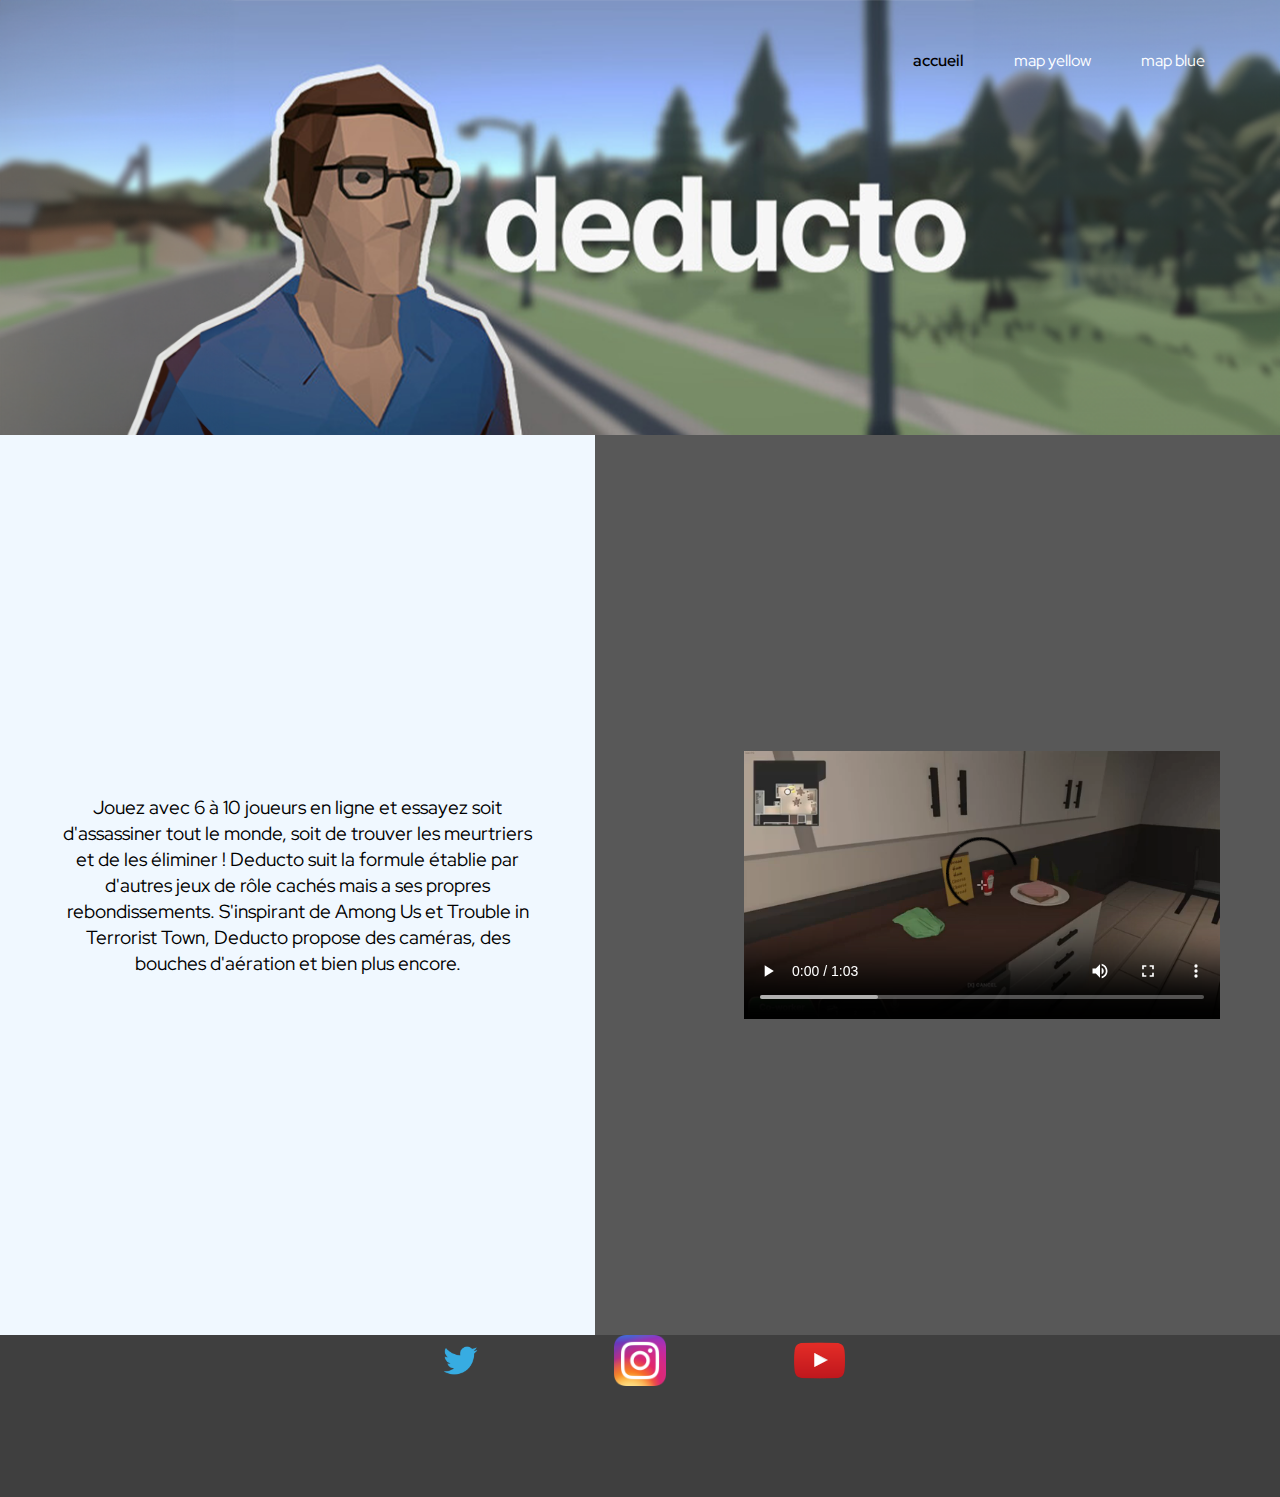
<file: site internet/index.html>
<!DOCTYPE html>
<html lang="en">
<head>
    <meta charset="UTF-8">
    <meta name="viewport" content="width=device-width, initial-scale=1.0">
    <link rel="stylesheet" href="Css/style.css">
    <title>Flexbox</title>
</head>
<body>
    <div class="container">
        <nav class="navbar">
            <a href="#" class="logo"></a>
            <div class="nav-links">
                <ul>
                    <li class="active"><a href="#">accueil</a></li>
                    <li><a href="index2.html">map yellow</a></li>
                    <li><a href="index1.html">map blue</a></li>
                </ul>
            </div>
            <img class="bouton" src="image/white-menu-icon.png" alt="menu">
        </nav>
        <div class="sans-nav">
            <header>
                <img src="image/Plandetravail1.png" alt="banner">           
            </header>
            <main>
                <div class="sans-aside">
                    <article class="box"> 
                        <div class="fond-texte">
                            <div class="texte-1">
                                <p>Jouez avec 6 à 10 joueurs en ligne et essayez soit d'assassiner tout le monde, soit de trouver les meurtriers et de les éliminer ! Deducto suit la formule établie par d'autres jeux de rôle cachés mais a ses propres rebondissements.
    
                                    S'inspirant de Among Us et Trouble in Terrorist Town, Deducto propose des caméras, des bouches d'aération et bien plus encore.</p>                               
                            </div>
                        </div>
                        <div class="fond-video">
                            <div class="video-1">
                                <video controls width="80%">
                                    <source src="video/Deducto2LaunchTrailer.mp4" type="video/mp4">
                                </video>
    
                            </div>
                        </div>
                    </article>
                    <footer>
                        <div class="social">
                            <img class="twitter" src="image/Twitter_2012_logo.svg.png" alt="logo twitter">
                        <img class="insta" src="image/Instagram_icon.png" alt="insta">
                        <img class="youtube" src="image/580b57fcd9996e24bc43c545.png" alt="youtube">
                        </div>           
                    </footer>
                </div>
            </main>
        </div>

    </div>
</body>
    <script>
        const menuHamburger = document.querySelector(".bouton")
        const navlinks = document.querySelector(".nav-links")

        menuHamburger.addEventListener('click',()=>{
        navlinks.classList.toggle('mobile-menu')        
        })   
    </script>
</html>
</file>
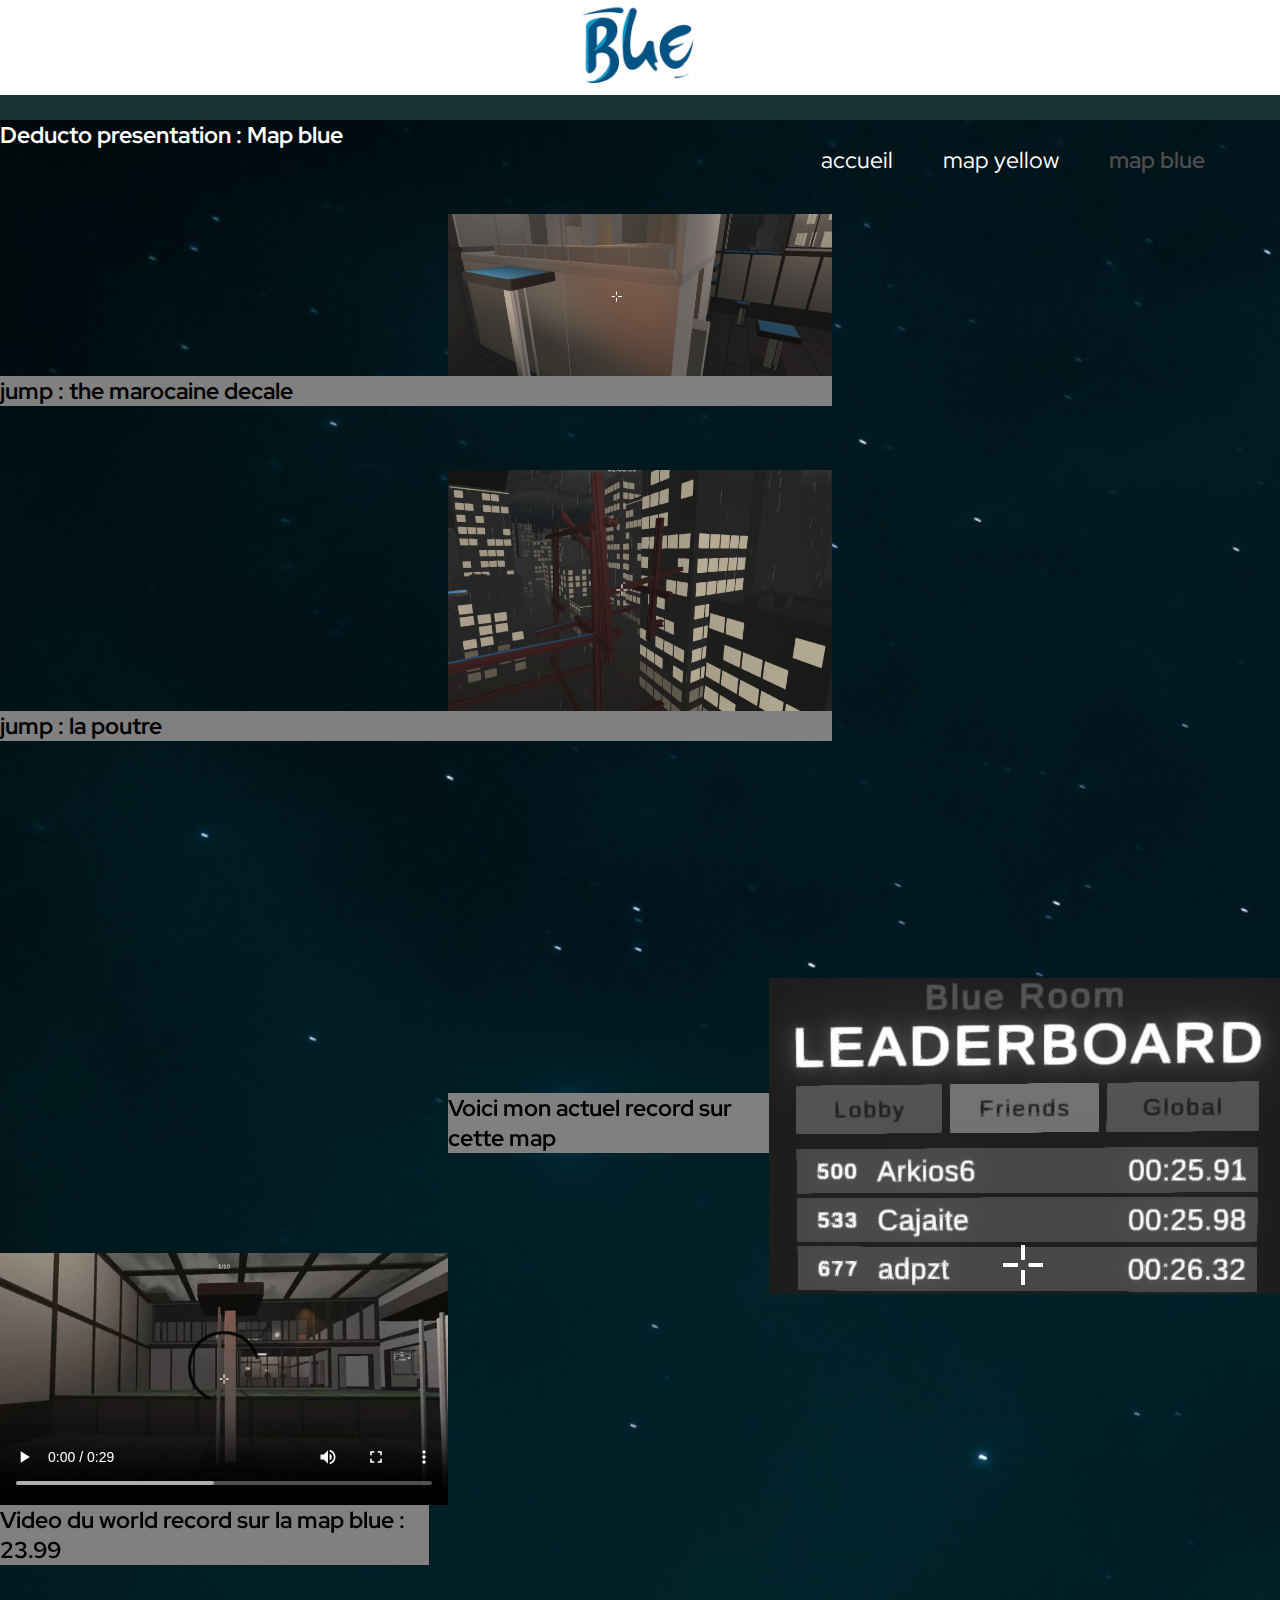
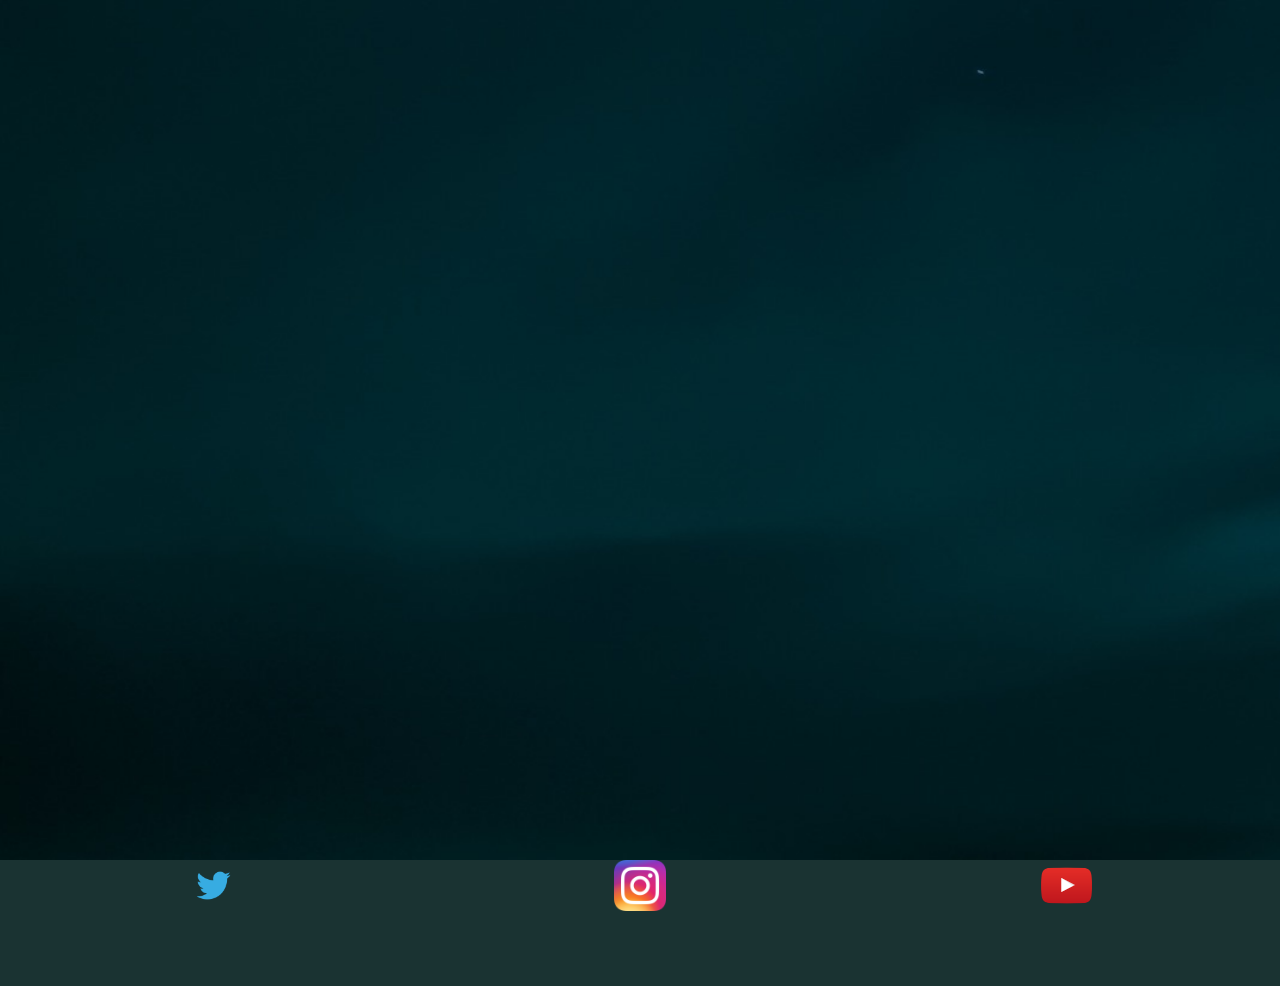
<file: site internet/index1.html>
<!DOCTYPE html>
<html lang="en">
<head>
    <meta charset="UTF-8">
    <meta name="viewport" content="width=device-width, initial-scale=1.0">
    <link rel="stylesheet" href="Css/style1.css">
    <title>Document</title>
</head>
<body>
    <header>
        <img class="logo-blue" src="image/blue.png" alt="logo blue">               
    </header>
    <nav class="navbar">
        <a href="#" class="logo"></a>
        <div class="nav-links">
            <ul>
                <li><a href="index.html">accueil</a></li>
                <li><a href="index2.html">map yellow</a></li>
                <li class="active"><a href="#">map blue</a></li>               
            </ul>
        </div>
        <img class="bouton" src="image/white-menu-icon.png" alt="menu">        
    </nav>
    <div id="header"></div>   
            <main>                                  
                    <div class="mur">
                        <h3>Deducto presentation : Map blue</h3>
                        <div class="text-1">                           
                            <img class="jump-1" src="image/themarocainedecalemapblue.png" alt="jump 1">  
                            <h1>jump : the marocaine decale</h1>                                                                            
                        </div>
                        <div class="text-1">
                            <img class="jump-2" src="image/mapbluepoutre.png" alt="jump 2">
                            <h1 class="texte-reverse">jump : la poutre</h1>
                        </div>                        
                        <div class="video-1">
                            <video controls width="80%">
                                <source class="video-deducto" src="video/deductospeedrun23.99blueroom.mp4" type="video/mp4">
                            </video> 
                            <h1 class="texte-record">Voici mon actuel record sur cette map</h1>
                            <div>
                                <img class="jump-3" src="image/classementmapblue.png" alt="classement">
                            </div>                                                                          
                        </div>
                        <h2>Video du world record sur la map blue : 23.99</h2>
                    </div>                                                                                                        
            </main>
            <footer>  
                <div class="social">
                    <img class="twitter" src="image/Twitter_2012_logo.svg.png" alt="logo twitter">
                <img class="insta" src="image/Instagram_icon.png" alt="insta">
                <img class="youtube" src="image/580b57fcd9996e24bc43c545.png" alt="youtube">
                </div>                         
            </footer>           
</body>
<script>
    const menuHamburger = document.querySelector(".bouton")
    const navlinks = document.querySelector(".nav-links")

    menuHamburger.addEventListener('click',()=>{
    navlinks.classList.toggle('mobile-menu')        
    })
</script>
</html>
</file>
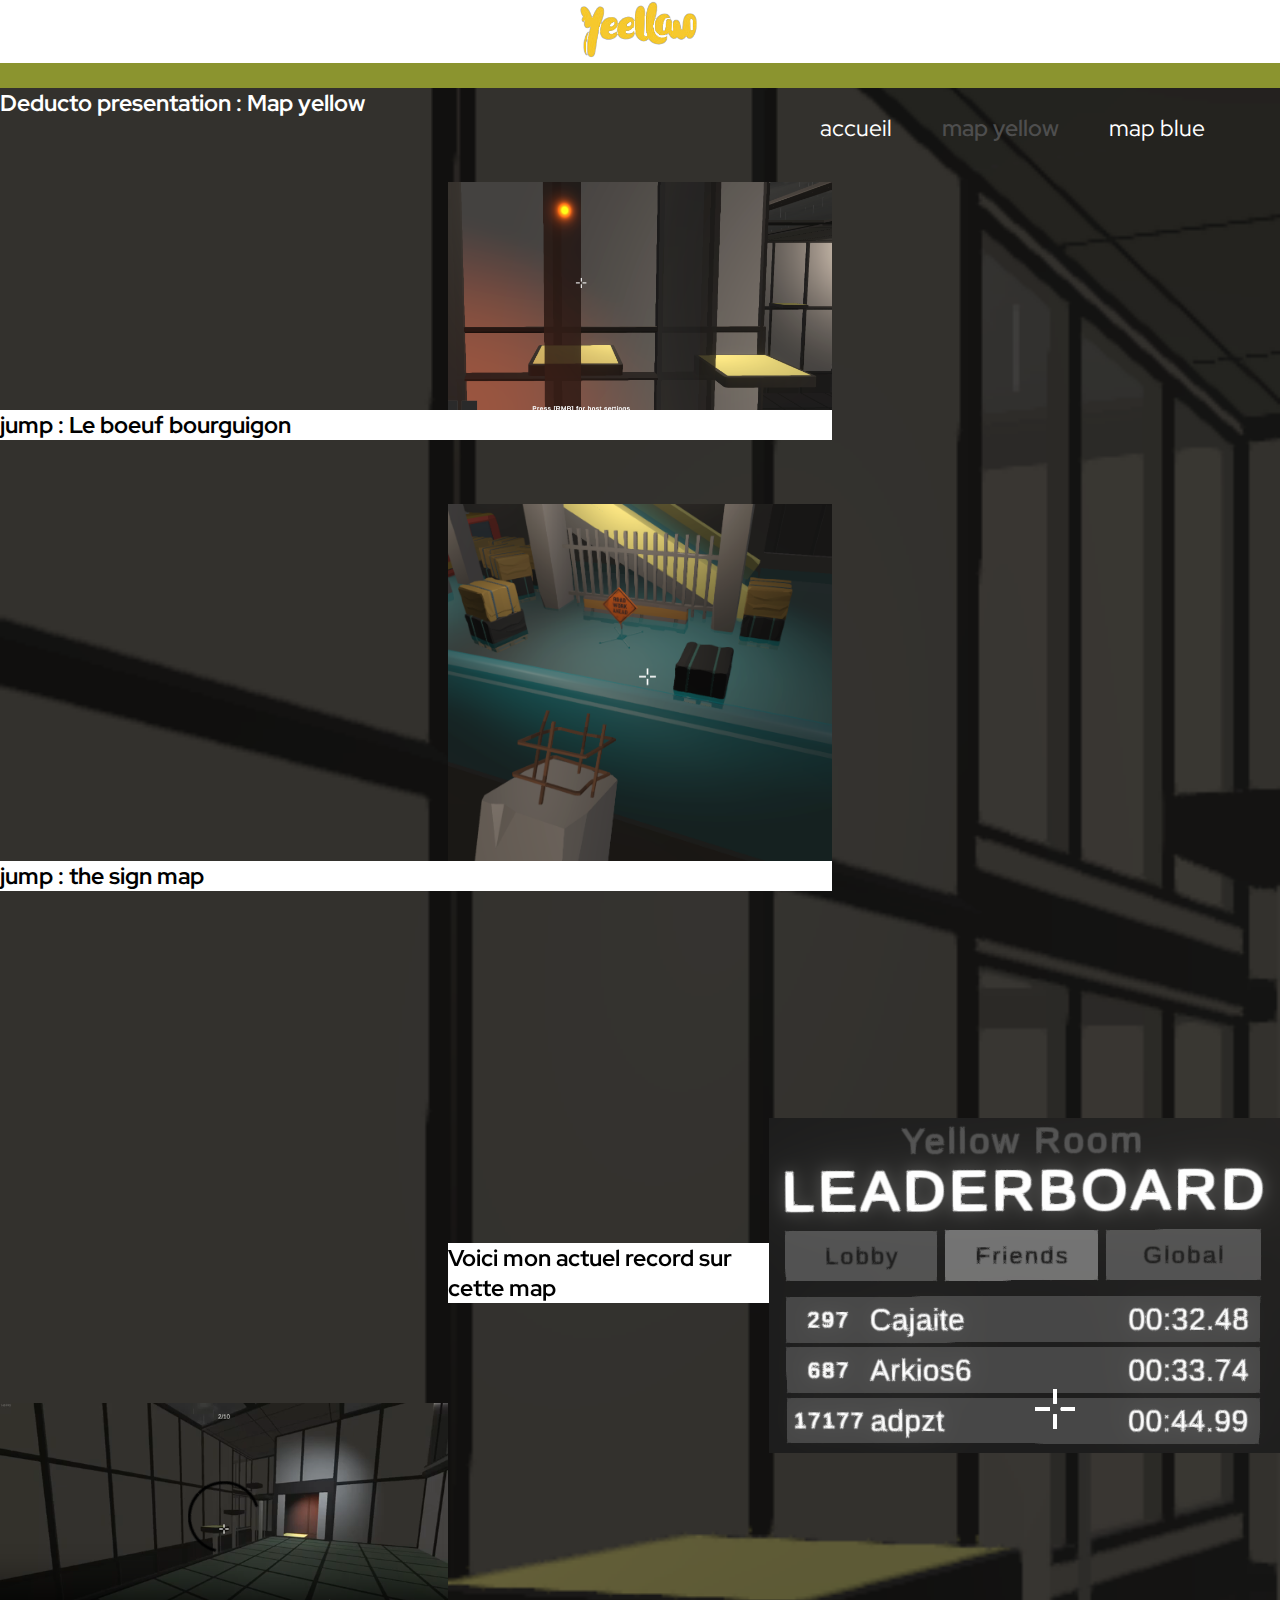
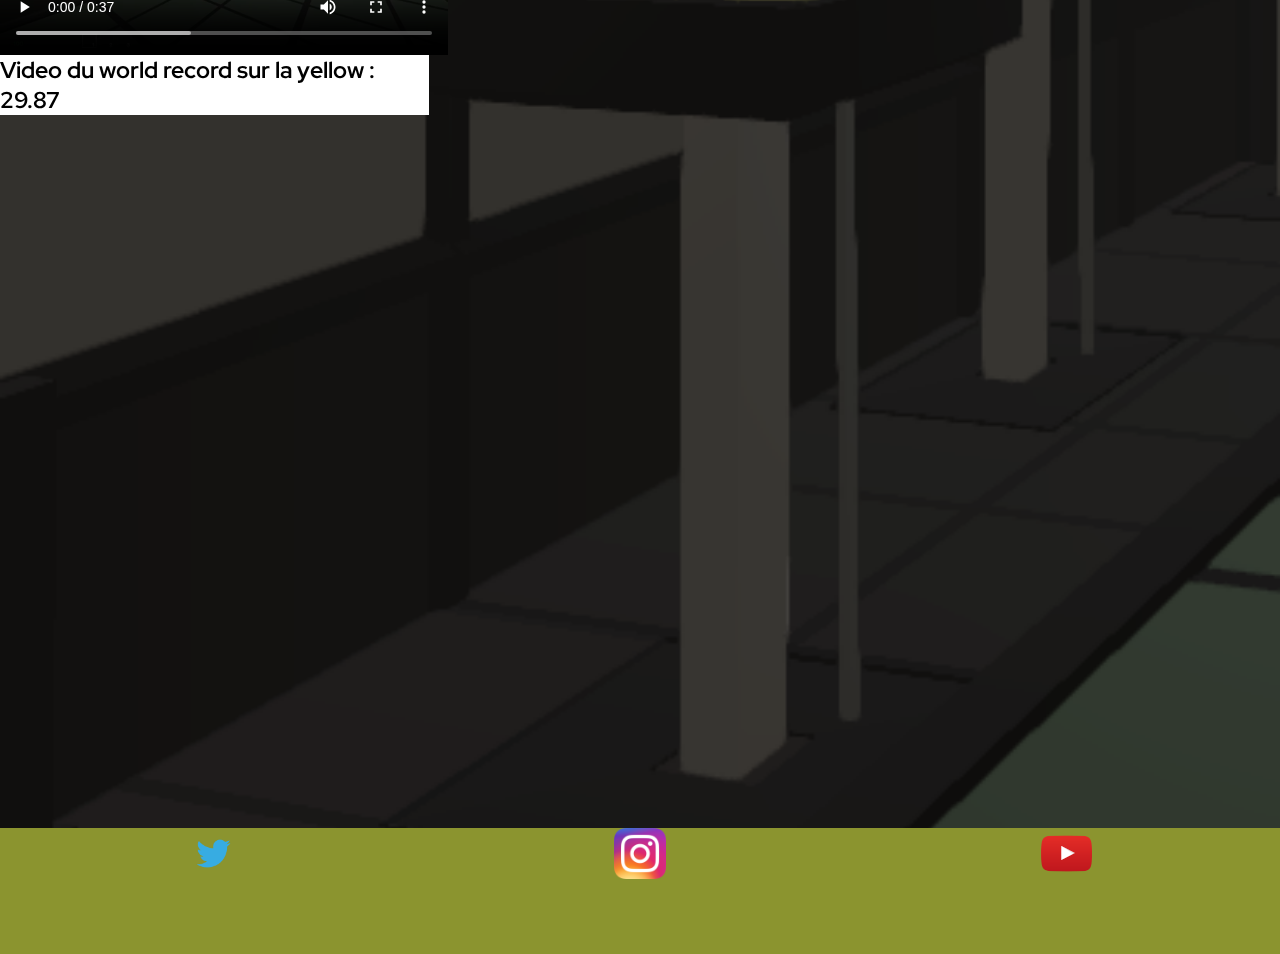
<file: site internet/index2.html>
<!DOCTYPE html>
<html lang="en">
<head>
    <meta charset="UTF-8">
    <meta name="viewport" content="width=device-width, initial-scale=1.0">
    <link rel="stylesheet" href="Css/style2.css">
    <title>Document</title>
</head>
<body>
    <header>
        <img class="logo-yellow" src="image/logoyellow2.png" alt="logo yellow">               
    </header>
    <nav class="navbar">
        <a href="#" class="logo"></a>
        <div class="nav-links">
            <ul>
                <li><a href="index.html">accueil</a></li>
                <li class="active"><a href="#">map yellow</a></li>
                <li><a href="index1.html">map blue</a></li>               
            </ul>
        </div>
        <img class="bouton" src="image/white-menu-icon.png" alt="menu">        
    </nav>
    <div id="header"></div>   
            <main>                                  
                    <div class="mur">
                        <h3>Deducto presentation : Map yellow</h3>
                        <div class="text-1">                           
                            <img class="jump-1" src="image/leboeufbourguionmapyellow.png" alt="jump 1">  
                            <h1>jump : Le boeuf bourguigon</h1>                                                                            
                        </div>
                        <div class="text-1">
                            <img class="jump-2" src="image/thesignmapyellow.png" alt="jump 2">
                            <h1 class="texte-reverse">jump : the sign map</h1>
                        </div>                        
                        <div class="video-1">
                            <video controls width="80%">
                                <source class="video-deducto" src="video/29.87YellowParkourDeducto.mp4" type="video/mp4">
                            </video> 
                            <h1 class="texte-record">Voici mon actuel record sur cette map</h1>
                            <div>
                                <img class="jump-3" src="image/scoremapyellow.png" alt="classement">
                            </div>                                                                          
                        </div>
                        <h2>Video du world record sur la yellow : 29.87</h2>
                    </div>                                                                                                        
            </main>
            <footer>  
                <div class="social">
                    <img class="twitter" src="image/Twitter_2012_logo.svg.png" alt="logo twitter">
                <img class="insta" src="image/Instagram_icon.png" alt="insta">
                <img class="youtube" src="image/580b57fcd9996e24bc43c545.png" alt="youtube">
                </div>                         
            </footer>           
</body>
<script>
    const menuHamburger = document.querySelector(".bouton")
    const navlinks = document.querySelector(".nav-links")

    menuHamburger.addEventListener('click',()=>{
    navlinks.classList.toggle('mobile-menu')        
    })
</script>
</html>
</file>
<file: site internet/Css/style.css>
@import url(https://fonts.googleapis.com/css2?family=Red+Hat+Display:wght@300&display=swap);
*{
    font-family: "Red Hat Display";
}

* {
    margin: 0;
    padding: 0;
}

.container {
    display: flex;
    width: 50vw;
    height: 50vh;
}

main {
    display: flex;
}

article {
    width: 100vw;
    height: 100vh;
    background-color: rgb(88, 88, 88);
}

footer {
    height: 18vh;
    background-color: rgb(63, 63, 63);
}

* {
    margin: 0;
    padding: 0;
    text-decoration: none;
    list-style: none;
}

body {
    font-family: 'Poppins';
}

header {
    height: 34vw;
    width: 100vw;
    box-sizing: cover;  
}
header > img {
    width: 100vw;
}

.navbar {
    position: absolute;
    padding: 50px;
    display: flex;
    justify-content: space-between;
    width: 100%;
    box-sizing: border-box; 
} 

.navbar a {
    color: white;
}

.navbar .logo {
    font-size: 2em;
    font-weight: bold;
}

.navbar .nav-links {
    display: flex;
    align-items: center;
}

.navbar .nav-links ul {
    display: flex;
}

.navbar .nav-links ul li {
    margin: 0 25px;
}

.navbar .nav-links ul li.active a {
    color: rgb(0, 0, 0);
    font-weight: 600;
}

.navbar .bouton {
    display: none;
    top: 50px;
    right: 50px;
    width: 50px;   
}

@media screen and (max-width: 1000px) {
    .navbar {
        padding: 0;
    }

    .navbar .bouton {
        position: absolute;
        top: 50px;
        right: 50px;
        height: 15vh;
        width: 15vw;
    }

    .navbar .bouton {
        display: block;
    }

    .nav-links {
        top: 0;
        left: 0;
        position: absolute;   
        background-color: rgba(255, 255, 255, 0.473); 
        backdrop-filter: blur(7px); 
        width: 100%; 
        height: 100vh;
        display: flex;
        justify-content: center;
        align-items: center;
        margin-left: -100%;
        transition: all 0.5s ease;
    }

    .nav-links.mobile-menu {
        margin-left: 0;
    }

    .nav-links ul{
        display: flex;
        flex-direction: column;
        align-items: center;
    }   

    .navbar .nav-links ul li {
        margin: 25px 0;
        font-size: 1.5em;
    }
}

.box {
    display: flex;
    align-items: center;
    gap: 7%;
}

.fond-texte {
    background-color: aliceblue;
    height: 100vh;
    width: 50vw;
    display: flex;
    align-items: center;
    justify-content: center;
}

.texte-1 {
    text-align: center;
    padding: 10%;
    font-size: 1.2em;
}

.video-1 {
    display: flex;
    align-items: center;
    justify-content: center;
}

.twitter {
    width: 4vw;
    height: auto;
}

.insta {
    width: 4vw;
    height: auto;
}

.youtube {
    width: 4vw;
    height: auto;
}

.social {
    display: flex;
    justify-content: center;
    align-items: center;
    gap: 10%;
}

@media screen and (max-width: 699px) {
    .texte-1 {
        font-size: 0.7em;
    }
}
</file>
<file: site internet/Css/style1.css>
@import url(https://fonts.googleapis.com/css2?family=Red+Hat+Display:wght@300&display=swap);
*{
    font-family: "Red Hat Display";
}
* {
    margin: 0;
    padding: 0;
    font-size: 1.2rem;
}

article {
    width: 100vw;
    height: 150vh;   
}



footer {
    height: 14vh;
    background-color: rgb(26, 51, 50);
}

* {
    margin: 0;
    padding: 0;
    text-decoration: none;
    list-style: none;
}

body {
    font-family: 'Poppins';
}

header {
    height: 34vw;
    width: 100vw;
    box-sizing: cover;  
}
header > img {
    width: 100vw;
}

.navbar {
    position: absolute;
    padding: 50px;
    display: flex;
    justify-content: space-between;
    width: 100%;
    box-sizing: border-box; 
} 

.navbar a {
    color: rgb(255, 255, 255);
}

.navbar .logo {
    font-size: 2em;
    font-weight: bold;
}

.navbar .nav-links {
    display: flex;
    align-items: center;
}

.navbar .nav-links ul {
    display: flex;
}

.navbar .nav-links ul li {
    margin: 0 25px;
}

.navbar .nav-links ul li.active a {
    color: rgb(78, 78, 78);
    font-weight: 600;
}


.navbar .bouton {
    display: none;
    top: 50px;
    right: 50px;
    width: 50px;   
}

@media screen and (max-width: 1000px) {
    .navbar {
        padding: 0;
    }

    .navbar .bouton {
        position: absolute;
        top: 50px;
        right: 50px;
        height: 15vh;
        width: 15vw;
    }

    .navbar .bouton {
        display: block;
    }

    .nav-links {
        position: absolute;
        top: 0;
        left: 0;   
        background-color: rgba(255, 255, 255, 0.473); 
        backdrop-filter: blur(7px); 
        width: 100%; 
        height: 100vh;
        display: flex;
        justify-content: center;
        align-items: center;
        margin-left: -100%;
        transition: all 0.5s ease;
    }

    .nav-links.mobile-menu {
        margin-left: 0;
    }

    .nav-links ul{
        display: flex;
        flex-direction: column;
        align-items: center;
    }   

    .navbar .nav-links ul li {
        margin: 25px 0;
        font-size: 1.5em;
    }
}


.fond{
    display: flex;
    background-repeat: no-repeat;
    background-size: 100%;
    width: 100%;
    height: 210vh;
}

.logo-blue {
    width: 10vw;
    height: auto;
    display: flex;
    justify-content: end;
}

header {
    height: 30%;
    background-color: rgb(255, 255, 255);
}

#header{
    height:25px;
    width:100%;
    background-color:rgb(26, 51, 50);
 }
.jump-1 {
    width: 30vw;
    height: auto;  
 }
.jump-2 {
    width: 30vw;
    height: auto;  
 }

.video-1 > video {
    width: 35vw;
    height: auto;
    display: flex;
    align-items: flex-end;
    margin-top: 40%;
 }

.twitter {
    width: 4vw;
    height: auto;
}

.insta {
    width: 4vw;
    height: auto;
}

.youtube {
    width: 4vw;
    height: auto;
}
.social {
    display: flex;
    justify-content: center;
    align-items: center;
}

.texte-1 {
    display: flex;
    align-items: center;
}

.mur > img {
    display: flex;
    flex-direction: row;
    justify-content: center;
    height: 50vh;
}

img {
    display: block;
    margin-left: auto;
    margin-right: auto;
}

.text-1 img,
.video-1 img,
.mur > img {
    display: block;
    margin-left: auto;
    margin-right: auto;
    align-self: center; 
    margin-top: 5%;
}

main {
    height: 260vh;
}

.mur {
    height: 260vh;
}

.video-1 {
    display: flex;
    justify-content: center;
    align-items: center;
}

h1 {
    background-color: grey;
    width: 65%;
}

h2 {
    margin-bottom: 50%;
    background-color: grey;
    width: 33.5%;
}

body {
    background-image: url(Starry-sky-night-trees-silhouette_3840x2160.jpg);
    background-repeat: no-repeat;
    background-size: cover;
}

h3 {
    color: white;
}

.texte-reverse {
    width: 65%;
}

@media screen and (max-width: 882px) {
    .jump-3 .video-1 {
        display: flex;
        flex-direction: column;
        width: 10%;
    }
}
@media screen and (max-width: 882px) {
    .jump-3 {       
        width: 100%;
    }
}

@media screen and (max-width: 400px) {
    .jump-3 .video-deducto {
        display: flex;
        flex-direction: column;
    }
}
</file>
<file: site internet/Css/style2.css>
@import url(https://fonts.googleapis.com/css2?family=Red+Hat+Display:wght@300&display=swap);
*{
    font-family: "Red Hat Display";
}
* {
    margin: 0;
    padding: 0;
    font-size: 1.2rem;
}

article {
    width: 100vw;
    height: 150vh;   
}



footer {
    height: 14vh;
    background-color: rgb(139, 148, 47);
}

* {
    margin: 0;
    padding: 0;
    text-decoration: none;
    list-style: none;
}

body {
    font-family: 'Poppins';
}

header {
    height: 34vw;
    width: 100vw;
    box-sizing: cover;  
}
header > img {
    width: 100vw;
}

.navbar {
    position: absolute;
    padding: 50px;
    display: flex;
    justify-content: space-between;
    width: 100%;
    box-sizing: border-box; 
} 

.navbar a {
    color: rgb(255, 255, 255);
}

.navbar .logo {
    font-size: 2em;
    font-weight: bold;
}

.navbar .nav-links {
    display: flex;
    align-items: center;
}

.navbar .nav-links ul {
    display: flex;
}

.navbar .nav-links ul li {
    margin: 0 25px;
}

.navbar .nav-links ul li.active a {
    color: rgb(78, 78, 78);
    font-weight: 600;
}


.navbar .bouton {
    display: none;
    top: 50px;
    right: 50px;
    width: 50px;   
}

@media screen and (max-width: 1000px) {
    .navbar {
        padding: 0;
    }

    .navbar .bouton {
        position: absolute;
        top: 50px;
        right: 50px;
        height: 15vh;
        width: 15vw;
    }

    .navbar .bouton {
        display: block;
    }

    .nav-links {
        position: absolute;
        top: 0;
        left: 0;   
        background-color: rgba(255, 255, 255, 0.473); 
        backdrop-filter: blur(7px); 
        width: 100%; 
        height: 100vh;
        display: flex;
        justify-content: center;
        align-items: center;
        margin-left: -100%;
        transition: all 0.5s ease;
    }

    .nav-links.mobile-menu {
        margin-left: 0;
    }

    .nav-links ul{
        display: flex;
        flex-direction: column;
        align-items: center;
    }   

    .navbar .nav-links ul li {
        margin: 25px 0;
        font-size: 1.5em;
    }
}


.fond{
    display: flex;
    background-repeat: no-repeat;
    background-size: 100%;
    width: 100%;
    height: 210vh;
}

.logo-yellow {
    width: 10vw;
    height: auto;
    display: flex;
    justify-content: end;
}

header {
    height: 30%;
    background-color: rgb(255, 255, 255);
}

#header{
    height:25px;
    width:100%;
    background-color:rgb(139, 148, 47);
 }
.jump-1 {
    width: 30vw;
    height: auto;  
 }
.jump-2 {
    width: 30vw;
    height: auto;  
 }

.video-1 > video {
    width: 35vw;
    height: auto;
    display: flex;
    align-items: flex-end;
    margin-top: 40%;
 }

.twitter {
    width: 4vw;
    height: auto;
}

.insta {
    width: 4vw;
    height: auto;
}

.youtube {
    width: 4vw;
    height: auto;
}
.social {
    display: flex;
    justify-content: center;
    align-items: center;
}

.texte-1 {
    display: flex;
    align-items: center;
}

.mur > img {
    display: flex;
    flex-direction: row;
    justify-content: center;
    height: 50vh;
}

img {
    display: block;
    margin-left: auto;
    margin-right: auto;
}

.text-1 img,
.video-1 img,
.mur > img {
    display: block;
    margin-left: auto;
    margin-right: auto;
    align-self: center; 
    margin-top: 5%;
}

main {
    height: 260vh;
}

.mur {
    height: 260vh;
}

.video-1 {
    display: flex;
    justify-content: center;
    align-items: center;
}

h1 {
    background-color: white;
    width: 65%;
}

h2 {
    margin-bottom: 50%;
    background-color: white;
    width: 33.5%;
}

body {
    background-image: url(mapyellow.png);
    background-repeat: no-repeat;
    background-size: cover;
}

h3 {
    color: white;
}

.texte-reverse {
    width: 65%;
}

@media screen and (max-width: 882px) {
    .jump-3 .video-1 {
        display: flex;
        flex-direction: column;
        width: 10%;
    }
}
@media screen and (max-width: 882px) {
    .jump-3 {       
        width: 100%;
    }
}

@media screen and (max-width: 400px) {
    .jump-3 .video-deducto {
        display: flex;
        flex-direction: column;
    }
}
</file>
